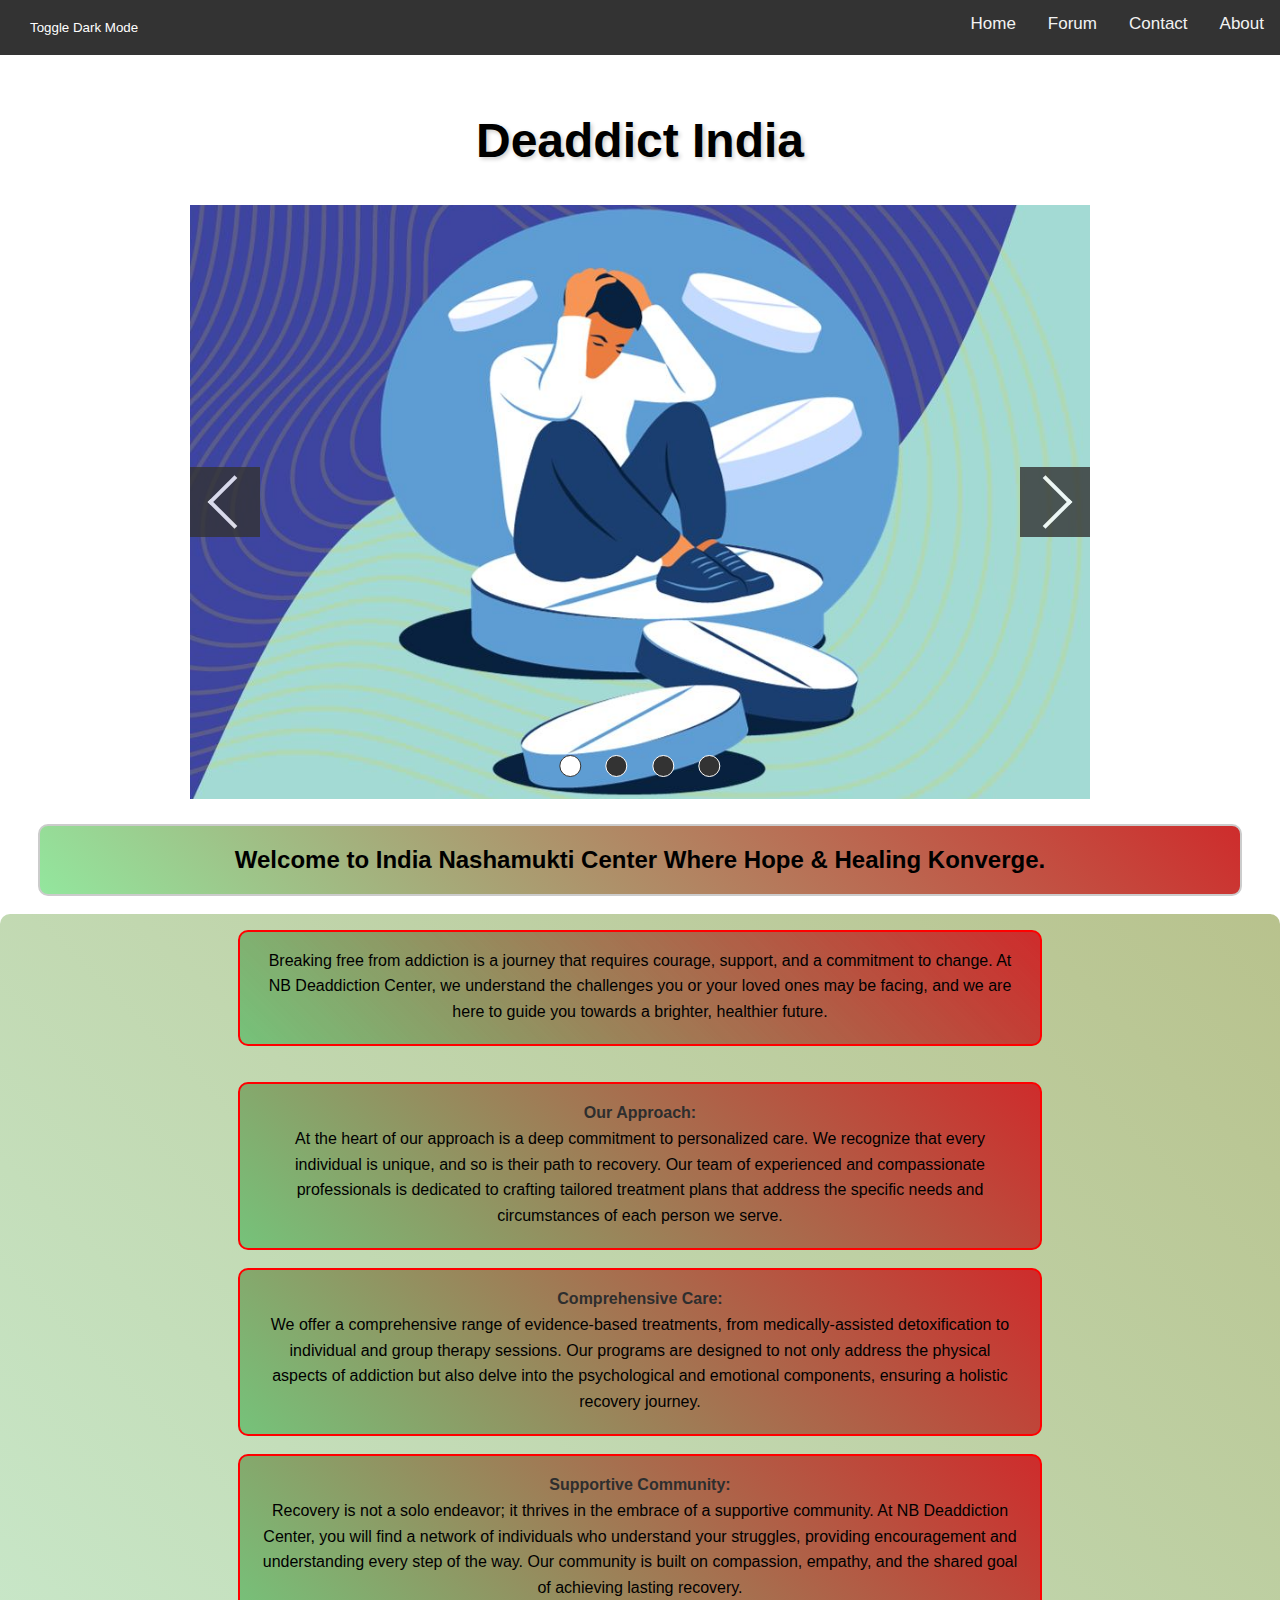
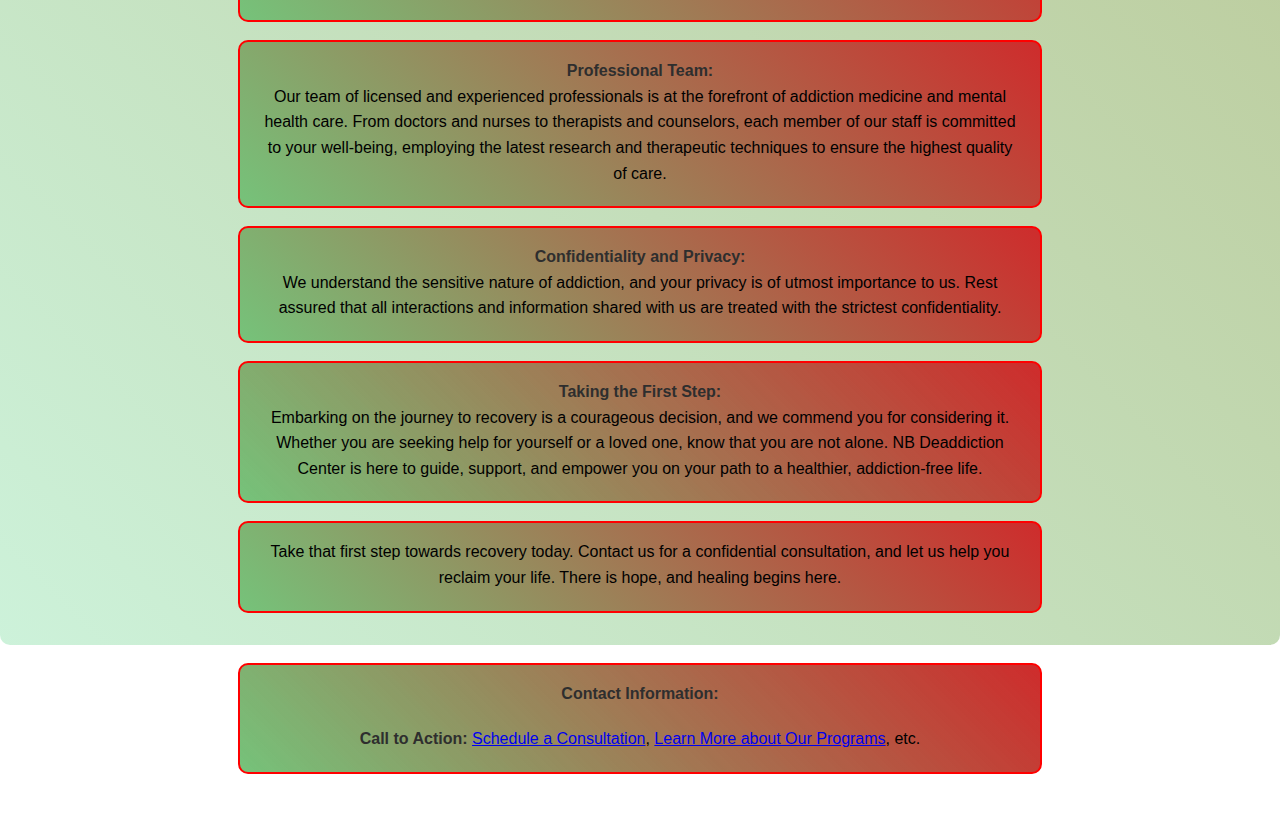
<file: index.html>
<!DOCTYPE html>
<html lang="en">
<head>
    <meta charset="UTF-8">
    <meta http-equiv="X-UA-Compatible" content="IE=edge">
    <meta name="viewport" content="width=device-width, initial-scale=1.0">
    <title>Document</title>
    <link rel="stylesheet" href="./style.css">
    <style>
.dark-mode {
  background-color: #1a1a1a;
  color: #ffffff;
}

#darkModeToggle {
  background-color: #333;
  color: #fff;
  border: none;
  padding: 10px 20px;
  margin: 10px;
  cursor: pointer;
  text-align: center;
}

body {
  margin: 0;
  font-family: Arial, Helvetica, sans-serif;
}

.topnav {
  overflow: hidden;
  background-color: #333;
}
p {
  line-height: 1.6;
  margin-bottom: 20px;
}

/* Styling for strong tags within paragraphs */
p strong {
  color: #2e2e2e; /* Dark text color for emphasis */
}

/* Styling for the container */
.container {text-align: center;
  max-width: 1200px; /* Limiting container width for better readability */
  margin: 0 auto; /* Centering the container */
  border: 2px solid #ccc; /* Define a border */
  border-radius: 10px; /* Soften edges with rounded corners */
  background-image: linear-gradient(45deg, #1bcb3279, #ce2c2c); /* Add a gradient background */
}


.topnav a {
  float: right;
  color: #f2f2f2;
  text-align: center;
  padding: 14px 16px;
  text-decoration: none;
  font-size: 17px;
}

.topnav a:hover {
  background-color: #ddd;
  color: wheat;
}
p{
    margin-left: 20px;
    margin-right: 20px;
}
.bg-cont{
  text-align: center;
  max-width: auto; /* Limiting container width for better readability */
  padding-top: 1rem;
  padding-bottom: 2rem;
  border-radius: 10px; /* Soften edges with rounded corners */
  background-image: linear-gradient(45deg, #b3ebc7a9, #9dab62b9); /* Add a gradient background */
}
.box{
  text-align: center;
  max-width: 800px; /* Limiting container width for better readability */
  margin: 0 auto; /* Centering the container */
  border: 2px solid red ; /* Define a border */
  border-radius: 10px; /* Soften edges with rounded corners */
  background-color:#c7bbbb;
  background-image: linear-gradient(45deg, #1bcb3279, #ce2c2c);
  
}
      

    </style>
</head>
<body>
    <div class="topnav">
        <div class="topnav">
            <button id="darkModeToggle">Toggle Dark Mode</button>
            <a href="./about.html">About</a>
            <a href="./contact.html">Contact</a>
            <a href="./forum.html">Forum</a>
            <a href="#home">Home</a>
        </div>
        
      </div>
      <div class="hero">
        <div class="heads"></div>
        <h1 class="heading"><p>Deaddict India</p></h1>   
        </div>
    </div>
   
    <div class="image_slider">
      <div class="slider">
        <div class="slider__slides">
          <div class="slider__slide active">
             <img src="./651eaf3dbb187.jpg" alt="Deaddict Mission" />
          </div>
          <div class="slider__slide">
            <img src="./mature-man-alcohol-problems-600nw-392104228.jpg" alt="Say no to Alcohol" />
          </div>
          <div class="slider__slide">
            <img src="./drug-addiction-horizontal-illustration_1284-23891.jpg" alt="A street market in China" />
          </div>
          <div class="slider__slide">
            <img src="./BEST_DE-ADDICTION_CENTRE_IN_DELHI.jpg" alt="Deaddict best centre" />
          </div>
        </div>
        <div id="nav-button--prev" class="slider__nav-button"></div>
        <div id="nav-button--next" class="slider__nav-button"></div>
        <div class="slider__nav">
          <div class="slider__navlink active"></div>
          <div class="slider__navlink"></div>
          <div class="slider__navlink"></div>
          <div class="slider__navlink"></div>
        </div>
      </div>
    </div>
      

      
    <div class="container">
      <h2>Welcome to India Nashamukti Center Where Hope & Healing Konverge.</h2>
    </div>
    <br>
    
    <div class="bg-cont">
      <div class="box">
        <p>Breaking free from addiction is a journey that requires courage, support, and a commitment to change. At NB Deaddiction Center, we understand the challenges you or your loved ones may be facing, and we are here to guide you towards a brighter, healthier future.</p>
      </div>
      <br><br>
      <div class="box">
        <p><strong>Our Approach:</strong><br>
        At the heart of our approach is a deep commitment to personalized care. We recognize that every individual is unique, and so is their path to recovery. Our team of experienced and compassionate professionals is dedicated to crafting tailored treatment plans that address the specific needs and circumstances of each person we serve.</p>
      </div>
      <br>
      <div class="box">
        <p><strong>Comprehensive Care:</strong><br>
        We offer a comprehensive range of evidence-based treatments, from medically-assisted detoxification to individual and group therapy sessions. Our programs are designed to not only address the physical aspects of addiction but also delve into the psychological and emotional components, ensuring a holistic recovery journey.</p>
      </div>
      <br>
      <div class="box">
        <p><strong>Supportive Community:</strong><br>
        Recovery is not a solo endeavor; it thrives in the embrace of a supportive community. At NB Deaddiction Center, you will find a network of individuals who understand your struggles, providing encouragement and understanding every step of the way. Our community is built on compassion, empathy, and the shared goal of achieving lasting recovery.</p>
      </div>
      <br>
      <div class="box">
        <p><strong>Professional Team:</strong><br>
        Our team of licensed and experienced professionals is at the forefront of addiction medicine and mental health care. From doctors and nurses to therapists and counselors, each member of our staff is committed to your well-being, employing the latest research and therapeutic techniques to ensure the highest quality of care.</p>
      </div>
      <br>
      <div class="box">
        <p><strong>Confidentiality and Privacy:</strong><br>
        We understand the sensitive nature of addiction, and your privacy is of utmost importance to us. Rest assured that all interactions and information shared with us are treated with the strictest confidentiality.</p>
      </div>
      <br>
      <div class="box">
        <p><strong>Taking the First Step:</strong><br>
        Embarking on the journey to recovery is a courageous decision, and we commend you for considering it. Whether you are seeking help for yourself or a loved one, know that you are not alone. NB Deaddiction Center is here to guide, support, and empower you on your path to a healthier, addiction-free life.</p>
      </div>
      <br>
      <div class="box">
        <p>Take that first step towards recovery today. Contact us for a confidential consultation, and let us help you reclaim your life. There is hope, and healing begins here.</p>
      </div>
    </div>
    <br>
    <div class="box">
      <p><strong>Contact Information:</strong></p>
      <p><strong>Call to Action:</strong> 
        <a href="./contact.html" class="button">Schedule a Consultation</a>, <a href="contact.html" class="button">Learn More about Our Programs</a>, etc.</p>
    </div>
   


    <div class="footer"><p>&copy; 2024 NB Deaddiction Center. All rights reserved.</p> 


</body>
<script src="https://ajax.googleapis.com/ajax/libs/jquery/3.7.1/jquery.min.js"></script>
<script src = "index.js" charset = "UTF-8"></script>
<script>let slides = document.getElementsByClassName("slider__slide");
  let navlinks = document.getElementsByClassName("slider__navlink");
  let currentSlide = 0;
  
  document.getElementById("nav-button--next").addEventListener("click", () => {
      changeSlide(currentSlide + 1)
  });
  document.getElementById("nav-button--prev").addEventListener("click", () => {
      changeSlide(currentSlide - 1)
  });
  
  function changeSlide(moveTo) {
      if (moveTo >= slides.length) {moveTo = 0;}
      if (moveTo < 0) {moveTo = slides.length - 1;}
      
      slides[currentSlide].classList.toggle("active");
      navlinks[currentSlide].classList.toggle("active");
      slides[moveTo].classList.toggle("active");
      navlinks[moveTo].classList.toggle("active");
      
      currentSlide = moveTo;
  }
  
  document.querySelectorAll('.slider__navlink').forEach((bullet, bulletIndex) => {
      bullet.addEventListener('click', () => {
          if (currentSlide !== bulletIndex) {
              changeSlide(bulletIndex);
          }
        })});
        </script>
</html>
</file>
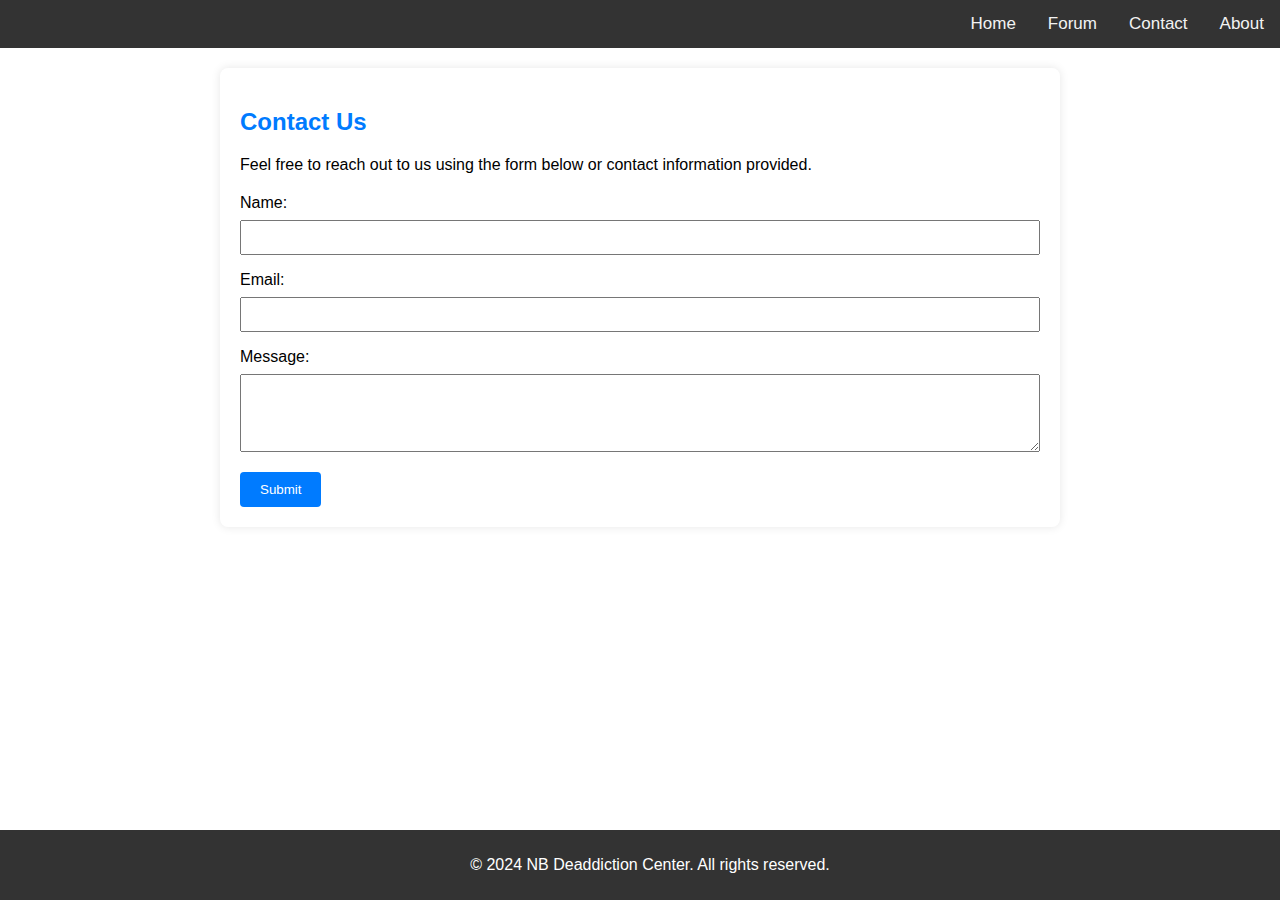
<file: contact.html>
<!DOCTYPE html>
<html lang="en">
<head>
    <meta charset="UTF-8">
    <meta http-equiv="X-UA-Compatible" content="IE=edge">
    <meta name="viewport" content="width=device-width, initial-scale=1.0">
    <title>Contact Us - Deaddiction Center</title>
    <link rel="stylesheet" href="style.css">
</head>
<style>

    body {
        margin: 0;
        font-family: Arial, Helvetica, sans-serif;
        padding-bottom: 50px;
    }

    .topnav {
        overflow: hidden;
        background-color: #333;
    }

    .topnav a {
        float: right;
        color: #f2f2f2;
        text-align: center;
        padding: 14px 16px;
        text-decoration: none;
        font-size: 17px;
    }

    .topnav a:hover {
        background-color: #ddd;
        color: wheat;
    }

    .container {
        max-width: 800px;
        margin: 20px auto;
        padding: 20px;
        background-color: #fff;
        box-shadow: 0 0 10px rgba(0, 0, 0, 0.1);
        border-radius: 8px;
    }

    h2 {
        color: #007BFF;
    }

    form {
        margin-top: 20px;
    }

    label {
        display: block;
        margin-bottom: 8px;
    }

    input,
    textarea {
        width: 100%;
        padding: 8px;
        margin-bottom: 16px;
        box-sizing: border-box;
    }

    button {
        background-color: #007BFF;
        color: #fff;
        padding: 10px 20px;
        border: none;
        border-radius: 4px;
        cursor: pointer;
    }

    .footer {
        background-color: #333;
        color: #fff;
        text-align: center;
        padding: 10px;
        position: fixed;
        bottom: 0;
        width: 100%;
    }

</style>
<body class="contact">
    <div class="topnav">
        <a href="about.html">About</a>
        <a href="contact.html">Contact</a>
        <a href="forum.html">Forum</a>
        <a href="index.html">Home</a>
    </div>

    <div class="container">
        <h2>Contact Us</h2>
        <p>Feel free to reach out to us using the form below or contact information provided.</p>

        <form action="#" method="post">
            <label for="name">Name:</label>
            <input type="text" id="name" name="name" required>

            <label for="email">Email:</label>
            <input type="email" id="email" name="email" required>

            <label for="message">Message:</label>
            <textarea id="message" name="message" rows="4" required></textarea>

            <button type="submit">Submit</button>
        </form>
    </div>

    <div class="footer">
        <p>&copy; 2024 NB Deaddiction Center. All rights reserved.</p>
    </div>
<script src="https://ajax.googleapis.com/ajax/libs/jquery/3.7.1/jquery.min.js"></script>
<script src = "dex.js" charset = "UTF-8"></script>
</body>
</html>
</file>
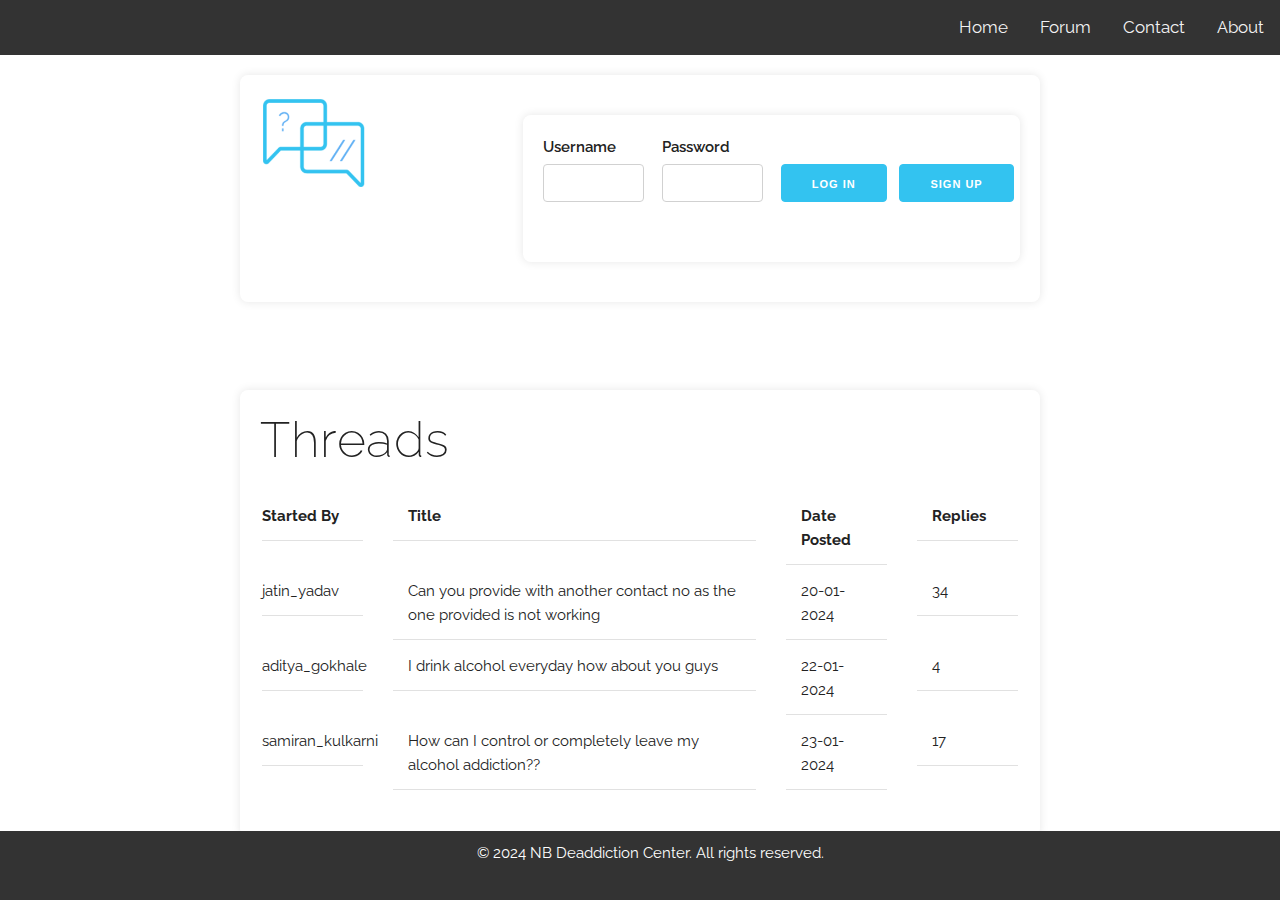
<file: forum.html>
<!DOCTYPE html>
<head>
    <meta charset="utf-8">
    <!--
        *Uncomment to make webpage responsive but some elements would show unexpected behaviour in small screens.
        <meta name="viewport" content="width=device-width, initial-scale=1">
    -->
    <link href='//fonts.googleapis.com/css?family=Raleway:400,300,600' rel='stylesheet' type='text/css'>
    <link rel="stylesheet" href="skeleton.css" />
    <link rel="stylesheet" href="personal.css" />
    <title>College Forum</title>
</head>
<style>
body {
    margin: 0;
/*     font-family: Arial, Helvetica, sans-serif; */
    padding-bottom: 50px;
}

.topnav {
    overflow: hidden;
    background-color: #333;
}

.topnav a {
    float: right;
    color: #f2f2f2;
    text-align: center;
    padding: 14px 16px;
    text-decoration: none;
    font-size: 17px;
}

.topnav a:hover {
    background-color: #ddd;
    color: wheat;
}

.container {
    max-width: 800px;
    margin: 20px auto;
    padding: 20px;
    background-color: #fff;
    box-shadow: 0 0 10px rgba(0, 0, 0, 0.1);
    border-radius: 8px;
}

h2, h3 {
    color: #007BFF;
}

p {
    line-height: 1.6;
}

.footer {
    background-color: #333;
    color: #fff;
    text-align: center;
    padding: 10px;
    position: fixed;
    bottom: 0;
    width: 100%;
}

</style>
<body>
    <div class="topnav">
        <a href="./about.html">About</a>
            <a href="./contact.html">Contact</a>
            <a href="./forum.html">Forum</a>
            <a href="./index.html">Home</a>
    </div>
    <div class="section hero">
        <div class="container">
            <div class="value-props row">
                <div class="four columns value-prop u-pull-left" id="headerFour">
                    <div class="row">
                            <div class="one-half column">
                                <img class="value-img" id="icon" src="icon.png">
                            </div>
                            <div class="one-half column">
                                <h5 class="value-heading" id="brandText"><!--clg-forum--></h5>
                            </div>
                    </div>
                </div>
                <div class="eight columns value-prop u-pull-right" id="headerEight">
                    <div class="container">
                    <form>
                        <div class="row">
                            <div class="three columns" id="threeCol">
                                <label for="username">Username</label>
                            </div>
                            <div class="three columns" id="threeCol">
                                <label for="password">Password</label>
                            </div>
                            <div class="five columns" id="twoCol"></div>
                        </div>
                        <div class="row">
                            <div class="three columns">
                                <input class="u-full-width" type="text" id="username">
                            </div>
                            <div class="three columns">
                                <input class="u-full-width" type="password" id="password">
                            </div>
                            <div class="two columns">
                                <input class="button-primary" type="submit" value="Log In">            
                            </div>
                            <div class="one column"><p></p></div>
                            <div class="two columns">
                                <input class="button-primary" type="button" value="Sign Up">            
                            </div>
                        </div>
                    </form>
                </div>
                </div>
            </div>
        </div>
    </div>
    <br><br>
    <div class="section value u-max-full-width" id="threadsSection">
        <div class="container">
            <div class="row">
                <div class="three columns value">
                    <h1 class="value-heading" id="threadsHeading">Threads</h1> 
                </div>
            </div>
            <div class="row">
                <table class="u-full-width">
                    <thead>
                        <tr>
                            <th class="two columns">Started By</th>
                            <th class="six columns">Title</th>
                            <th class="two columns">Date Posted</th>
                            <th class="two columns">Replies</th>
                        </tr>
                    </thead>
                    <tbody id="tableContent">
                        <!--crunching data via javascript-->
                    </tbody>
                </table>
            </div>
        </div>
    </div>
    <div class="footer">
        <p>&copy; 2024 NB Deaddiction Center. All rights reserved.</p>
    </div>
    <script type="text/javascript" src="dummyDataLoader.js"></script>
</body>
</file>
<file: style.css>
.heading{
    color:black;
    text-align:center;
    margin-bottom: 0px; 
}
.footer{
color:white;
text-align:center;
}
.hero {
    position: relative; /* Position the hero container */
}
.hero h1 {
    font-family: 'Poppins', sans-serif; /* Replace with your preferred font */
    font-weight: bold;
    font-size: 48px;
    text-shadow: 2px 2px 4px rgba(0, 0, 0, 0.2);
 
    padding: 0;
  }
  .hero img {
    width: 100%;
    height: 50%;
    object-fit: cover;
    transform: scale(0.7); /* Scale down by 70% */
    display: block;
    margin: 0 auto; /* Center the image */

  }
  .image_slder {
    display: flex;
    align-items: center;
    justify-content: center;
}

.slider {
    display: block;
    position: relative;
    width: 100%;
    max-width: 900px;
    margin:   25px auto;
    background-color: white;
    overflow: hidden;
}

.slider__slides {
  width: 100%;
  padding-top: 66%;

}


.slider__slide {
    position: absolute;
    display: flex;
    align-items: center;
    justify-content: center;
    font-size: 50px;
    font-weight: bold;   
    top: 0;
    left: 0;
    width: 100%;
    height: 100%;
    background-color: lemonchiffon;
    transition: 1s;
    opacity: 0;


}

.slider__slide.active {
    opacity: 1;
}

.slider__slide img {
  width: 100%;
}

.slider__nav-button {
    position: absolute;
    height: 70px;
    width: 70px;
    background-color: #333;
    opacity: .8;
    cursor: pointer;
}

#nav-button--prev {
    top: 50%;
    left: 0;
    transform: translateY(-50%);
}

#nav-button--next {
    top: 50%;
    right: 0;
    transform: translateY(-50%);
}

#nav-button--prev::after,
#nav-button--next::after {
    content: "";
    position: absolute;
    border: solid white;
    border-width: 0 4px 4px 0;
    display: inline-block;
    padding: 3px;
    width: 40%;
    height: 40%;
}

#nav-button--next::after{
    top: 50%;
    right: 50%;
    transform: translate(25%, -50%) rotate(-45deg);
}

#nav-button--prev::after {
    top: 50%;
    right: 50%;
    transform: translate(75%, -50%) rotate(135deg);
}

.slider__nav {
    position: absolute;
    bottom: 3%;
    left: 50%;
    transform: translateX(-50%);
    text-align: center;
}

.slider__navlink {
    display: inline-block;
    height: 20px;
    width: 20px;
    border-radius: 50%;
    border: 1px #fff solid;
    background-color: #333;
    opacity: 1;
    margin: 0 10px 0 10px;
    cursor: pointer;
}

.slider__navlink.active {
    background-color: #fff;
    border: 1px #333 solid;
}


@media screen and (max-width: 640px) {
  .slider__nav-button {
    height: 40px;
    width: 40px;
  }
  .slider__navlink {
    height: 12px;
    width: 12px;
  }
}
</file>
<file: skeleton.css>
/*
* Skeleton V2.0.4
* Copyright 2014, Dave Gamache
* www.getskeleton.com
* Free to use under the MIT license.
* http://www.opensource.org/licenses/mit-license.php
* 12/29/2014
*/


/* Table of contents
––––––––––––––––––––––––––––––––––––––––––––––––––
- Grid
- Base Styles
- Typography
- Links
- Buttons
- Forms
- Lists
- Code
- Tables
- Spacing
- Utilities
- Clearing
- Media Queries
*/


/* Grid
–––––––––––––––––––––––––––––––––––––––––––––––––– */
.container {
  position: relative;
  width: 100%;
  max-width: 960px;
  margin: 0 auto;
  padding: 0 20px;
  box-sizing: border-box; }
.column,
.columns {
  width: 100%;
  float: left;
  box-sizing: border-box; }

/* For devices larger than 400px */
@media (min-width: 400px) {
  .container {
    width: 85%;
    padding: 0; }
}

/* For devices larger than 550px */
@media (min-width: 550px) {
  .container {
    width: 80%; }
  .column,
  .columns {
    margin-left: 4%; }
  .column:first-child,
  .columns:first-child {
    margin-left: 0; }

  .one.column,
  .one.columns                    { width: 4.66666666667%; }
  .two.columns                    { width: 13.3333333333%; }
  .three.columns                  { width: 22%;            }
  .four.columns                   { width: 30.6666666667%; }
  .five.columns                   { width: 39.3333333333%; }
  .six.columns                    { width: 48%;            }
  .seven.columns                  { width: 56.6666666667%; }
  .eight.columns                  { width: 65.3333333333%; }
  .nine.columns                   { width: 74.0%;          }
  .ten.columns                    { width: 82.6666666667%; }
  .eleven.columns                 { width: 91.3333333333%; }
  .twelve.columns                 { width: 100%; margin-left: 0; }

  .one-third.column               { width: 30.6666666667%; }
  .two-thirds.column              { width: 65.3333333333%; }

  .one-half.column                { width: 48%; }

  /* Offsets */
  .offset-by-one.column,
  .offset-by-one.columns          { margin-left: 8.66666666667%; }
  .offset-by-two.column,
  .offset-by-two.columns          { margin-left: 17.3333333333%; }
  .offset-by-three.column,
  .offset-by-three.columns        { margin-left: 26%;            }
  .offset-by-four.column,
  .offset-by-four.columns         { margin-left: 34.6666666667%; }
  .offset-by-five.column,
  .offset-by-five.columns         { margin-left: 43.3333333333%; }
  .offset-by-six.column,
  .offset-by-six.columns          { margin-left: 52%;            }
  .offset-by-seven.column,
  .offset-by-seven.columns        { margin-left: 60.6666666667%; }
  .offset-by-eight.column,
  .offset-by-eight.columns        { margin-left: 69.3333333333%; }
  .offset-by-nine.column,
  .offset-by-nine.columns         { margin-left: 78.0%;          }
  .offset-by-ten.column,
  .offset-by-ten.columns          { margin-left: 86.6666666667%; }
  .offset-by-eleven.column,
  .offset-by-eleven.columns       { margin-left: 95.3333333333%; }

  .offset-by-one-third.column,
  .offset-by-one-third.columns    { margin-left: 34.6666666667%; }
  .offset-by-two-thirds.column,
  .offset-by-two-thirds.columns   { margin-left: 69.3333333333%; }

  .offset-by-one-half.column,
  .offset-by-one-half.columns     { margin-left: 52%; }

}


/* Base Styles
–––––––––––––––––––––––––––––––––––––––––––––––––– */
/* NOTE
html is set to 62.5% so that all the REM measurements throughout Skeleton
are based on 10px sizing. So basically 1.5rem = 15px :) */
html {
  font-size: 62.5%; }
body {
  font-size: 1.5em; /* currently ems cause chrome bug misinterpreting rems on body element */
  line-height: 1.6;
  font-weight: 400;
  font-family: "Raleway", "HelveticaNeue", "Helvetica Neue", Helvetica, Arial, sans-serif;
  color: #222; }


/* Typography
–––––––––––––––––––––––––––––––––––––––––––––––––– */
h1, h2, h3, h4, h5, h6 {
  margin-top: 0;
  margin-bottom: 2rem;
  font-weight: 300; }
h1 { font-size: 4.0rem; line-height: 1.2;  letter-spacing: -.1rem;}
h2 { font-size: 3.6rem; line-height: 1.25; letter-spacing: -.1rem; }
h3 { font-size: 3.0rem; line-height: 1.3;  letter-spacing: -.1rem; }
h4 { font-size: 2.4rem; line-height: 1.35; letter-spacing: -.08rem; }
h5 { font-size: 1.8rem; line-height: 1.5;  letter-spacing: -.05rem; }
h6 { font-size: 1.5rem; line-height: 1.6;  letter-spacing: 0; }

/* Larger than phablet */
@media (min-width: 550px) {
  h1 { font-size: 5.0rem; }
  h2 { font-size: 4.2rem; }
  h3 { font-size: 3.6rem; }
  h4 { font-size: 3.0rem; }
  h5 { font-size: 2.4rem; }
  h6 { font-size: 1.5rem; }
}

p {
  margin-top: 0; }


/* Links
–––––––––––––––––––––––––––––––––––––––––––––––––– */
a {
  color: #1EAEDB; }
a:hover {
  color: #0FA0CE; }


/* Buttons
–––––––––––––––––––––––––––––––––––––––––––––––––– */
.button,
button,
input[type="submit"],
input[type="reset"],
input[type="button"] {
  display: inline-block;
  height: 38px;
  padding: 0 30px;
  color: #555;
  text-align: center;
  font-size: 11px;
  font-weight: 600;
  line-height: 38px;
  letter-spacing: .1rem;
  text-transform: uppercase;
  text-decoration: none;
  white-space: nowrap;
  background-color: transparent;
  border-radius: 4px;
  border: 1px solid #bbb;
  cursor: pointer;
  box-sizing: border-box; }
.button:hover,
button:hover,
input[type="submit"]:hover,
input[type="reset"]:hover,
input[type="button"]:hover,
.button:focus,
button:focus,
input[type="submit"]:focus,
input[type="reset"]:focus,
input[type="button"]:focus {
  color: #333;
  border-color: #888;
  outline: 0; }
.button.button-primary,
button.button-primary,
input[type="submit"].button-primary,
input[type="reset"].button-primary,
input[type="button"].button-primary {
  color: #FFF;
  background-color: #33C3F0;
  border-color: #33C3F0; }
.button.button-primary:hover,
button.button-primary:hover,
input[type="submit"].button-primary:hover,
input[type="reset"].button-primary:hover,
input[type="button"].button-primary:hover,
.button.button-primary:focus,
button.button-primary:focus,
input[type="submit"].button-primary:focus,
input[type="reset"].button-primary:focus,
input[type="button"].button-primary:focus {
  color: #FFF;
  background-color: #1EAEDB;
  border-color: #1EAEDB; }


/* Forms
–––––––––––––––––––––––––––––––––––––––––––––––––– */
input[type="email"],
input[type="number"],
input[type="search"],
input[type="text"],
input[type="tel"],
input[type="url"],
input[type="password"],
textarea,
select {
  height: 38px;
  padding: 6px 10px; /* The 6px vertically centers text on FF, ignored by Webkit */
  background-color: #fff;
  border: 1px solid #D1D1D1;
  border-radius: 4px;
  box-shadow: none;
  box-sizing: border-box; }
/* Removes awkward default styles on some inputs for iOS */
input[type="email"],
input[type="number"],
input[type="search"],
input[type="text"],
input[type="tel"],
input[type="url"],
input[type="password"],
textarea {
  -webkit-appearance: none;
     -moz-appearance: none;
          appearance: none; }
textarea {
  min-height: 65px;
  padding-top: 6px;
  padding-bottom: 6px; }
input[type="email"]:focus,
input[type="number"]:focus,
input[type="search"]:focus,
input[type="text"]:focus,
input[type="tel"]:focus,
input[type="url"]:focus,
input[type="password"]:focus,
textarea:focus,
select:focus {
  border: 1px solid #33C3F0;
  outline: 0; }
label,
legend {
  display: block;
  margin-bottom: .5rem;
  font-weight: 600; }
fieldset {
  padding: 0;
  border-width: 0; }
input[type="checkbox"],
input[type="radio"] {
  display: inline; }
label > .label-body {
  display: inline-block;
  margin-left: .5rem;
  font-weight: normal; }


/* Lists
–––––––––––––––––––––––––––––––––––––––––––––––––– */
ul {
  list-style: circle inside; }
ol {
  list-style: decimal inside; }
ol, ul {
  padding-left: 0;
  margin-top: 0; }
ul ul,
ul ol,
ol ol,
ol ul {
  margin: 1.5rem 0 1.5rem 3rem;
  font-size: 90%; }
li {
  margin-bottom: 1rem; }


/* Code
–––––––––––––––––––––––––––––––––––––––––––––––––– */
code {
  padding: .2rem .5rem;
  margin: 0 .2rem;
  font-size: 90%;
  white-space: nowrap;
  background: #F1F1F1;
  border: 1px solid #E1E1E1;
  border-radius: 4px; }
pre > code {
  display: block;
  padding: 1rem 1.5rem;
  white-space: pre; }


/* Tables
–––––––––––––––––––––––––––––––––––––––––––––––––– */
th,
td {
  padding: 12px 15px;
  text-align: left;
  border-bottom: 1px solid #E1E1E1; }
th:first-child,
td:first-child {
  padding-left: 0; }
th:last-child,
td:last-child {
  padding-right: 0; }


/* Spacing
–––––––––––––––––––––––––––––––––––––––––––––––––– */
button,
.button {
  margin-bottom: 1rem; }
input,
textarea,
select,
fieldset {
  margin-bottom: 1.5rem; }
pre,
blockquote,
dl,
figure,
table,
p,
ul,
ol,
form {
  margin-bottom: 2.5rem; }


/* Utilities
–––––––––––––––––––––––––––––––––––––––––––––––––– */
.u-full-width {
  width: 100%;
  box-sizing: border-box; }
.u-max-full-width {
  max-width: 100%;
  box-sizing: border-box; }
.u-pull-right {
  float: right; }
.u-pull-left {
  float: left; }


/* Misc
–––––––––––––––––––––––––––––––––––––––––––––––––– */
hr {
  margin-top: 3rem;
  margin-bottom: 3.5rem;
  border-width: 0;
  border-top: 1px solid #E1E1E1; }


/* Clearing
–––––––––––––––––––––––––––––––––––––––––––––––––– */

/* Self Clearing Goodness */
.container:after,
.row:after,
.u-cf {
  content: "";
  display: table;
  clear: both; }


/* Media Queries
–––––––––––––––––––––––––––––––––––––––––––––––––– */
/*
Note: The best way to structure the use of media queries is to create the queries
near the relevant code. For example, if you wanted to change the styles for buttons
on small devices, paste the mobile query code up in the buttons section and style it
there.
*/


/* Larger than mobile */
@media (min-width: 400px) {}

/* Larger than phablet (also point when grid becomes active) */
@media (min-width: 550px) {}

/* Larger than tablet */
@media (min-width: 750px) {}

/* Larger than desktop */
@media (min-width: 1000px) {}

/* Larger than Desktop HD */
@media (min-width: 1200px) {}
</file>
<file: personal.css>
#headerFour {
    //border: 1px solid black;
}

#headerEight {
    //border: 1px solid blue;
}

#threeCol {
    //border: 1px solid red;
}

#twoCol {
    //border: 1px solid red;
}

header {
    //border: 1px solid black;
}

.container {
    position: relative;
    width: 100%;
    max-width: 1000px;
    margin: 0 auto;
    padding: 0 20px;
    box-sizing: border-box; 
}

#icon {
    background-position:0 0;
    height:92px;
    width:110px;
}
#threadsHeading {
    font-weight: 200;
    letter-spacing: 0.6px;
}

table {
    //border: 1px solid green;
}

#brandText {
    //border: 1px solid brown;
    letter-spacing: 0.8px;
    margin-left: 0%;
    margin-right: 0%;
    margin-top: 46%;
}
</file>
